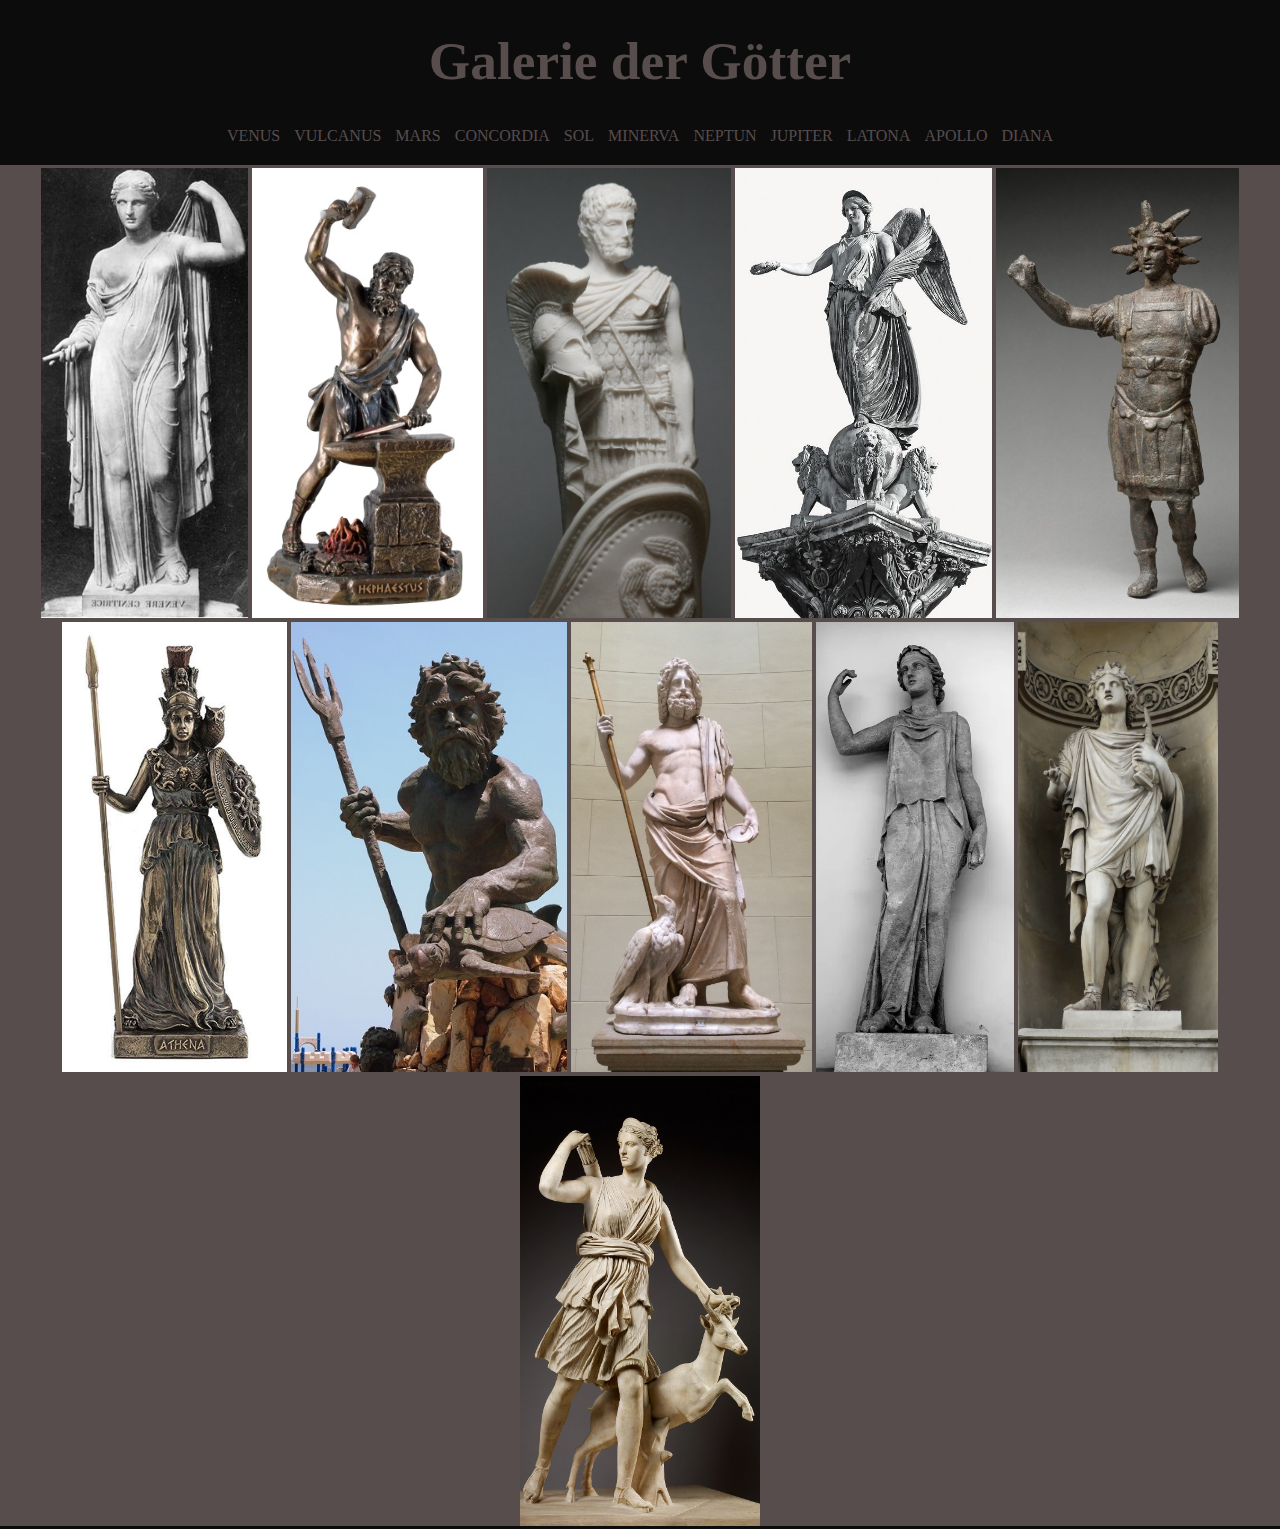
<file: index.html>
<!DOCTYPE index.html>
<html lang="de">
<head>
    <meta charset="UTF-8">
    <title>Götter</title>
    <link rel="stylesheet" href="stylesheet.css" type="text/css">
</head>
<body>
    <h1>Galerie der Götter</h1>
    <div class="main">
        <ul>
            <li><a href="venus.html">Venus</a></li>
            <li><a href="vulcanus.html">Vulcanus</a></li>
            <li><a href="mars.html">Mars</a></li>
            <li><a href="concordia.html">Concordia</a></li>
            <li><a href="sol.html">Sol</a></li>
            <li><a href="minerva.html">Minerva</a></li>

            <li><a href="neptun.html">Neptun</a></li>

            <li><a href="jupiter.html">Jupiter</a></li>
            <li><a href="latona.html">Latona</a></li>
            <li><a href="apollo.html">Apollo</a></li>
            <li><a href="diana.html">Diana</a></li>
            
        </ul>
    </div>

    <div class="something" align="center">
        <a href="venus.html"><img src="venus(statue).jpg" alt="venus(statue)"></a>
        <a href="vulcanus.html"><img src="vulcanus(statue).avif" alt="vulcanus(statue)"></a>
        <a href="mars.html"><img src="mars(statue).jpg" alt="mars(statue)"></a>
        <a href="concordia.html"><img src="concordia(statue).jpg" alt="concordia(statue)"></a>
        <a href="sol.html"><img src="sol(statue).jpg" alt="sol(statue)"></a>
        <a href="minerva.html"><img src="minerva(statue).jpg" alt="minerva(statue)"></a>

        <a href="neptun.html"><img src="neptun(statue).jpg" alt="neptun(statue)"></a>

        <a href="jupiter.html"><img src="jupiter(statue).jpg" alt="jupiter(statue)"></a>
        <a href="latona.html"><img src="latona(statue).jpg" alt="latona(statue)"></a>
        <a href="apollo.html"><img src="apollo(statue).jpg" alt="apollo(statue)"></a>
        <a href="diana.html"><img src="diana(statue).jpg" alt="diana(statue)"></a>
    </div>
</body>
</html>
</file>
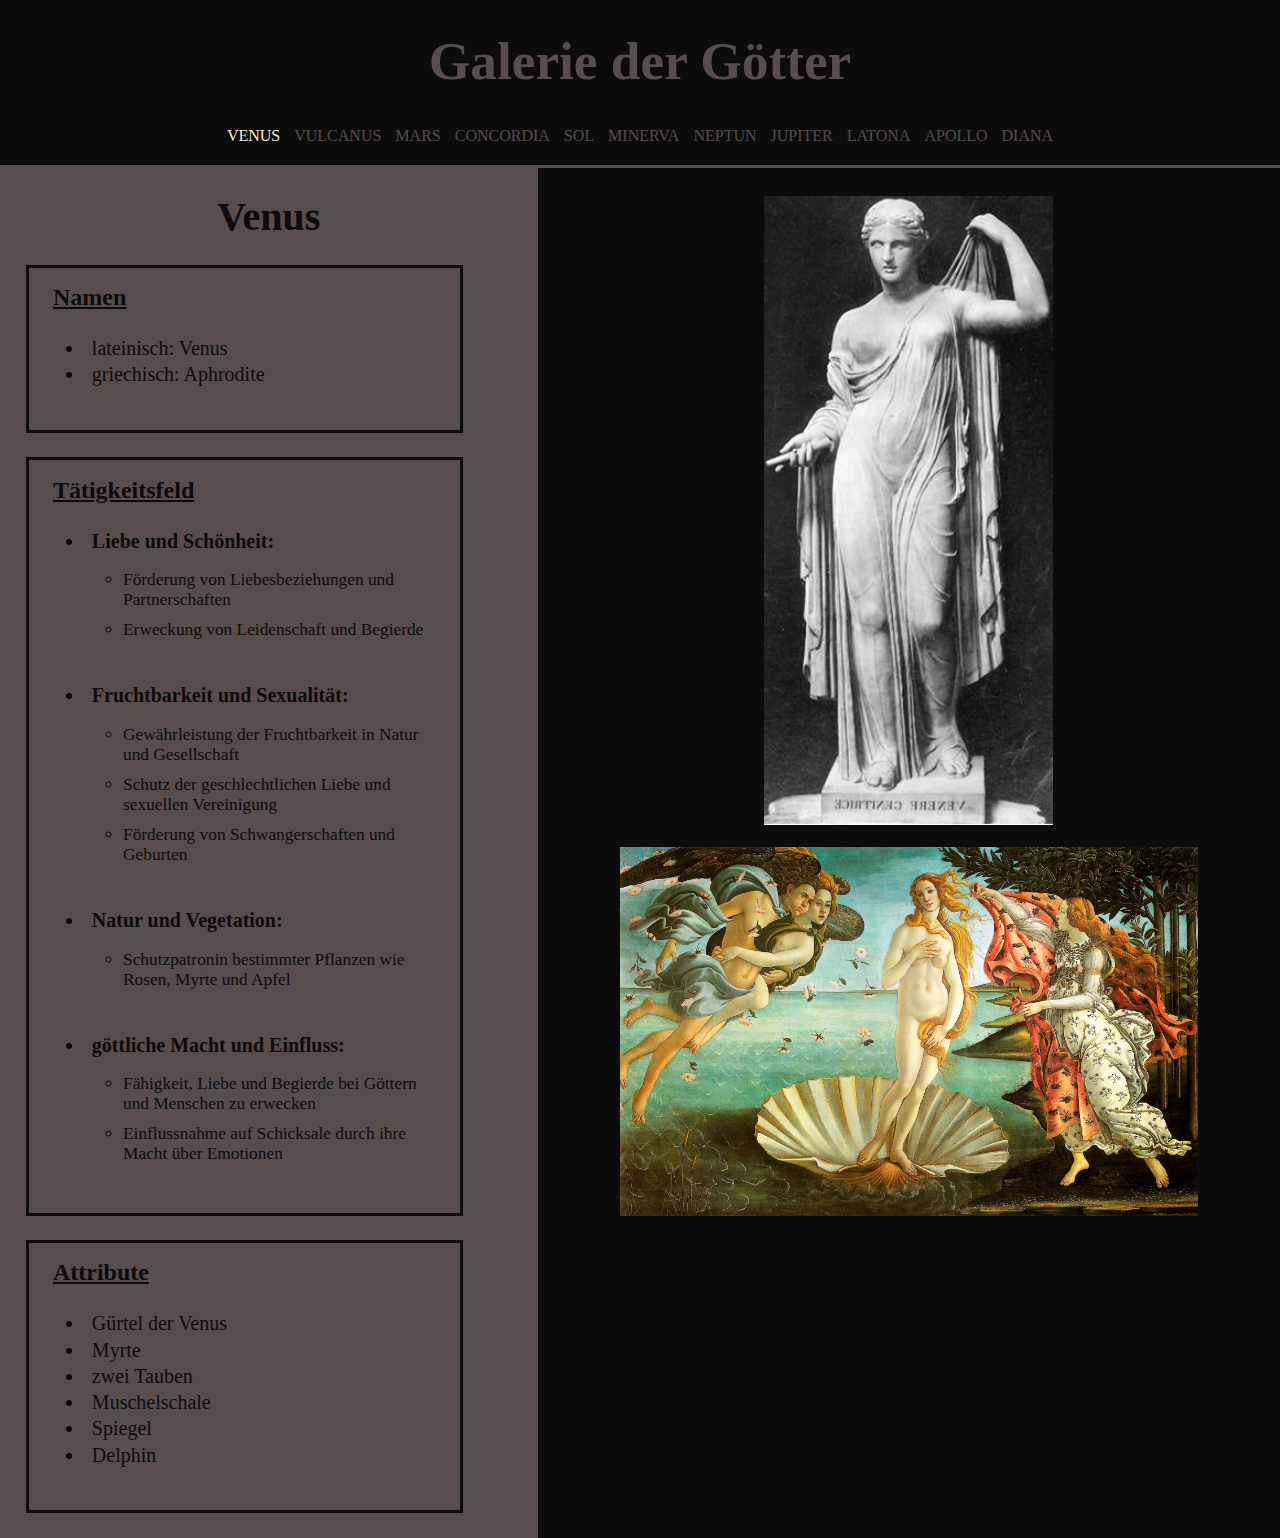
<file: venus.html>
<!DOCTYPE html>
<html>
    <head>
        <meta charset="UTF-8">
        <title>Venus</title>
        <link rel="stylesheet" href="stylesheet.css" type="text/css">
    </head>
    <body>
        <h1>Galerie der Götter</h1>
        <div class="main">
            <ul>
                <li><a href="venus.html" style="color: blanchedalmond;">Venus</a></li>
                <li><a href="vulcanus.html">Vulcanus</a></li>
                <li><a href="mars.html">Mars</a></li>
                <li><a href="concordia.html">Concordia</a></li>
                <li><a href="sol.html">Sol</a></li>
                <li><a href="minerva.html">Minerva</a></li>
    
                <li><a href="neptun.html">Neptun</a></li>
    
                <li><a href="jupiter.html">Jupiter</a></li>
                <li><a href="latona.html">Latona</a></li>
                <li><a href="apollo.html">Apollo</a></li>
                <li><a href="diana.html">Diana</a></li>
            </ul>
        </div>
        
        <div class="container">
            <div class="box1">
                
                 <h2>Venus</h2>
                
                <div class="i">
                    <h3>Namen</h3>
                    <ul>
                        <li>lateinisch: Venus</li>
                        <li>griechisch: Aphrodite</li>
                    </ul>
                </div>
                
                <div class="i">
                    <h3>Tätigkeitsfeld</h3>
                    <ul>
                        <li><h4>Liebe und Schönheit:</h4>
                            <ul>
                                <li>Förderung von Liebesbeziehungen und Partnerschaften</li>
                                <li>Erweckung von Leidenschaft und Begierde</li>
                            </ul>
                        </li>
                        <br>
                        <br>
                        <li><h4>Fruchtbarkeit und Sexualität:</h4>
                            <ul>
                                <li>Gewährleistung der Fruchtbarkeit in Natur und Gesellschaft</li>
                                <li>Schutz der geschlechtlichen Liebe und sexuellen Vereinigung</li>
                                <li>Förderung von Schwangerschaften und Geburten</li>
                            </ul>
                        </li>
                        <br>
                        <br>
                        <li><h4>Natur und Vegetation:</h4>
                            <ul>
                                <li>Schutzpatronin bestimmter Pflanzen wie Rosen, Myrte und Apfel</li>
                            </ul>
                        </li>
                        <br>
                        <br>
                        <li><h4>göttliche Macht und Einfluss:</h4>
                            <ul>
                                <li>Fähigkeit, Liebe und Begierde bei Göttern und Menschen zu erwecken</li>
                                <li>Einflussnahme auf Schicksale durch ihre Macht über Emotionen</li>
                            </ul>
                        </li>  
                    </ul>
                </div>
                
                <div class="i">
                    <h3>Attribute</h3>
                    <ul>
                        <li>Gürtel der Venus</li>
                        <li>Myrte</li>
                        <li>zwei Tauben</li>
                        <li>Muschelschale</li>
                        <li>Spiegel</li>
                        <li>Delphin</li>
                    </ul>
                </div>
            </div>  
            <div class="box2" align="center">
                <br>
                <img src="venus(statue).jpg" alt="Venusstatue" width="40%">
                <br>
                <br>
                <img src="geburt_der_venus.webp" alt="Geburt der Venus" width="80%">
            </div>      
        </div>
    </body>
</html>
</file>
<file: stylesheet.css>
* {
   margin: 0;
   padding: 0;
   border: none;
   box-sizing: border-box;
}
body {
   margin: 0;
   color: rgb(87, 77, 77);
   background-color: rgb(13, 12, 12);
   font-family: Georgia, 'Times New Roman', Times, serif;
}
h1 {
   text-align: center;
   font-size: 40pt;
   padding: 30px 0px 30px 0px;
}
h2 {
   text-align: center;
   font-size: 30pt;
   padding: 25px 0px 25px 0px;
}
h3 {
   text-align: left;
   font-size: 18pt;
   text-decoration: underline;
   padding: 2% 0% 7% 0%;
}
h4 {
   font-size: 15pt;
   padding: 0% 0% 4% 0%;
}
a {
   color: rgb(87, 77, 77);
   text-decoration: none;
}
a:hover {
   color: blanchedalmond;
}
.something {
   width: 100%;
   height: auto;
   background-color: rgb(87, 77, 77);
}
.something img {
   height: 50vh;
}
.main {
   display: flex;
   align-items: center;
   justify-content: center;
   text-align: center;
   border-bottom-style: solid;
   padding-bottom: 15px;
}
.main ul li {
   list-style: none;
   display: inline-block;
   margin: 5px;
}
.main ul li a {
   text-decoration: none;
   text-transform: uppercase;
} 
.container {
   display: flex;
}
.box1 {
   width: 42%;
   height: auto;
   justify-content: center;
   align-items: center;
   padding: 0% 2% 0% 2%;
   background-color: rgb(87, 77, 77);
   color: rgb(13, 12, 12);
}
.i {
   width: 90%;
   height: auto;
   border-style: solid;
   margin: 0% 2% 5% 0%;
   padding: 2% 17% 9% 5%;
}
.i ul li {
   padding: 1% 2% 0% 2%;
   list-style-position: outside;
   position: relative;
   top: 1%;
   left: 10%;
   text-align: left;
   font-size: 15pt;
}
.i ul li ul li {
   padding: 5px 0px 5px 0px;
   font-size: 13pt;
}
.box2 {
   width: 58%;
   justify-content: center;
   align-items: center;
   color: rgb(87, 77, 77);
   background-color: rgb(13, 12, 12);
   padding: 10px 10px 10px 10px;
}
</file>
